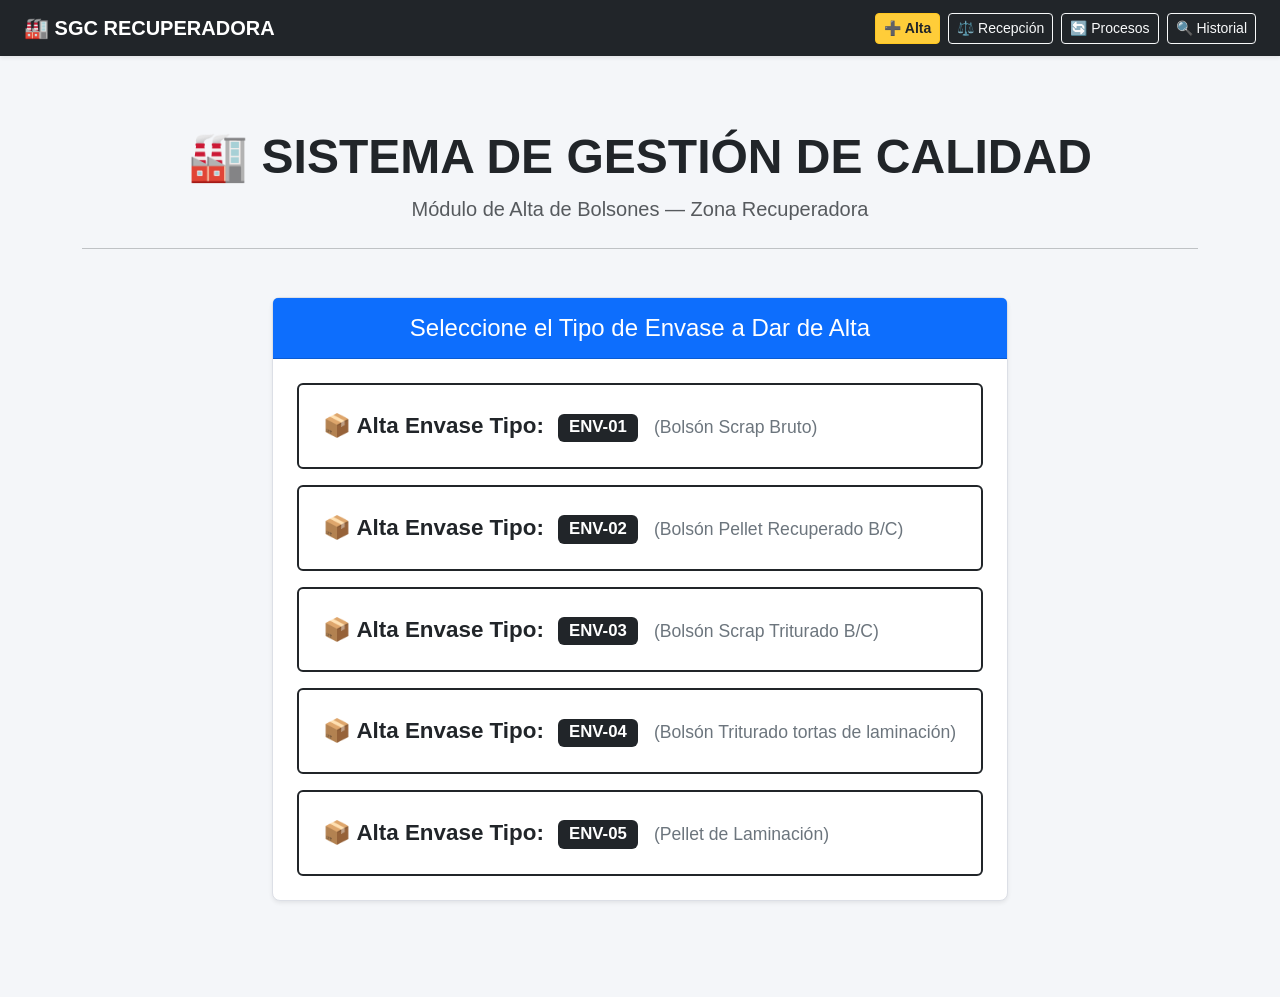
<file: src/main/resources/static/index.html>
<!DOCTYPE html>
<html lang="es">
<head>
    <meta charset="UTF-8">
    <meta name="viewport" content="width=device-width, initial-scale=1.0">
    <title>SGC - Control de Envases Vacíos</title>
    <link href="https://cdn.jsdelivr.net/npm/bootstrap@5.3.0/dist/css/bootstrap.min.css" rel="stylesheet">
    <link rel="stylesheet" href="css/style.css">
</head>
<body>
<!-- BARRA DE NAVEGACIÓN INDUSTRIAL INTEGRADA -->
<nav class="navbar navbar-expand-lg navbar-dark bg-dark mb-4 shadow-sm">
    <div class="container-fluid px-4">
        <a class="navbar-brand fw-bold" href="index.html">🏭 SGC RECUPERADORA</a>
        <div class="navbar-nav ms-auto gap-2">
            <a class="btn btn-warning btn-sm text-dark fw-bold active" href="index.html">➕ Alta</a>
            <a class="btn btn-outline-light btn-sm" href="balanza.html">⚖️ Recepción</a>
            <a class="btn btn-outline-light btn-sm" href="transformacion.html">🔄 Procesos</a>
            <a class="btn btn-outline-light btn-sm" href="auditoria.html">🔍 Historial</a>
        </div>
    </div>
</nav>
    <div class="container py-5">
        <div class="row mb-4">
            <div class="col text-center">
                <h1 class="display-5 fw-bold text-dark">🏭 SISTEMA DE GESTIÓN DE CALIDAD</h1>
                <p class="text-muted fs-5">Módulo de Alta de Bolsones — Zona Recuperadora</p>
                <hr class="my-4">
            </div>
        </div>

        <div class="row g-4 justify-content-center">
            <div class="col-md-8">
                <div class="card shadow-sm panel-industrial">
                    <div class="card-header bg-primary text-white py-3 text-center">
                        <h3 class="card-title mb-0 fs-4">Seleccione el Tipo de Envase a Dar de Alta</h3>
                    </div>
                    <div class="card-body p-4">
                        <div class="d-grid gap-3">
                            <button onclick="generarEnvase('ENV-01')" class="btn btn-outline-dark btn-industrial text-start">
                                📦 Alta Envase Tipo: <span class="badge bg-dark ms-2">ENV-01</span> <span class="desc-btn">(Bolsón Scrap Bruto)</span>
                            </button>
                            <button onclick="generarEnvase('ENV-02')" class="btn btn-outline-dark btn-industrial text-start">
                                📦 Alta Envase Tipo: <span class="badge bg-dark ms-2">ENV-02</span> <span class="desc-btn">(Bolsón Pellet Recuperado B/C)</span>
                            </button>
                            <button onclick="generarEnvase('ENV-03')" class="btn btn-outline-dark btn-industrial text-start">
                                📦 Alta Envase Tipo: <span class="badge bg-dark ms-2">ENV-03</span> <span class="desc-btn">(Bolsón Scrap Triturado B/C)</span>
                            </button>
                            <button onclick="generarEnvase('ENV-04')" class="btn btn-outline-dark btn-industrial text-start">
                                📦 Alta Envase Tipo: <span class="badge bg-dark ms-2">ENV-04</span> <span class="desc-btn">(Bolsón Triturado tortas de laminación)</span>
                            </button>
                            <button onclick="generarEnvase('ENV-05')" class="btn btn-outline-dark btn-industrial text-start">
                                📦 Alta Envase Tipo: <span class="badge bg-dark ms-2">ENV-05</span> <span class="desc-btn">(Pellet de Laminación)</span>
                            </button>
                        </div>
                    </div>
                </div>
            </div>
        </div>

        <div class="row mt-5 justify-content-center">
            <div class="col-md-8">
                <div id="panelLog" class="alert alert-secondary d-none shadow-sm" role="alert">
                    <h4 class="alert-heading fw-bold mb-2" id="logTitulo">Procesando...</h4>
                    <p class="mb-0 fs-5" id="logMensaje"></p>
                </div>
            </div>
        </div>
    </div>

    <script src="js/main.js"></script>
</body>
</html>
</file>
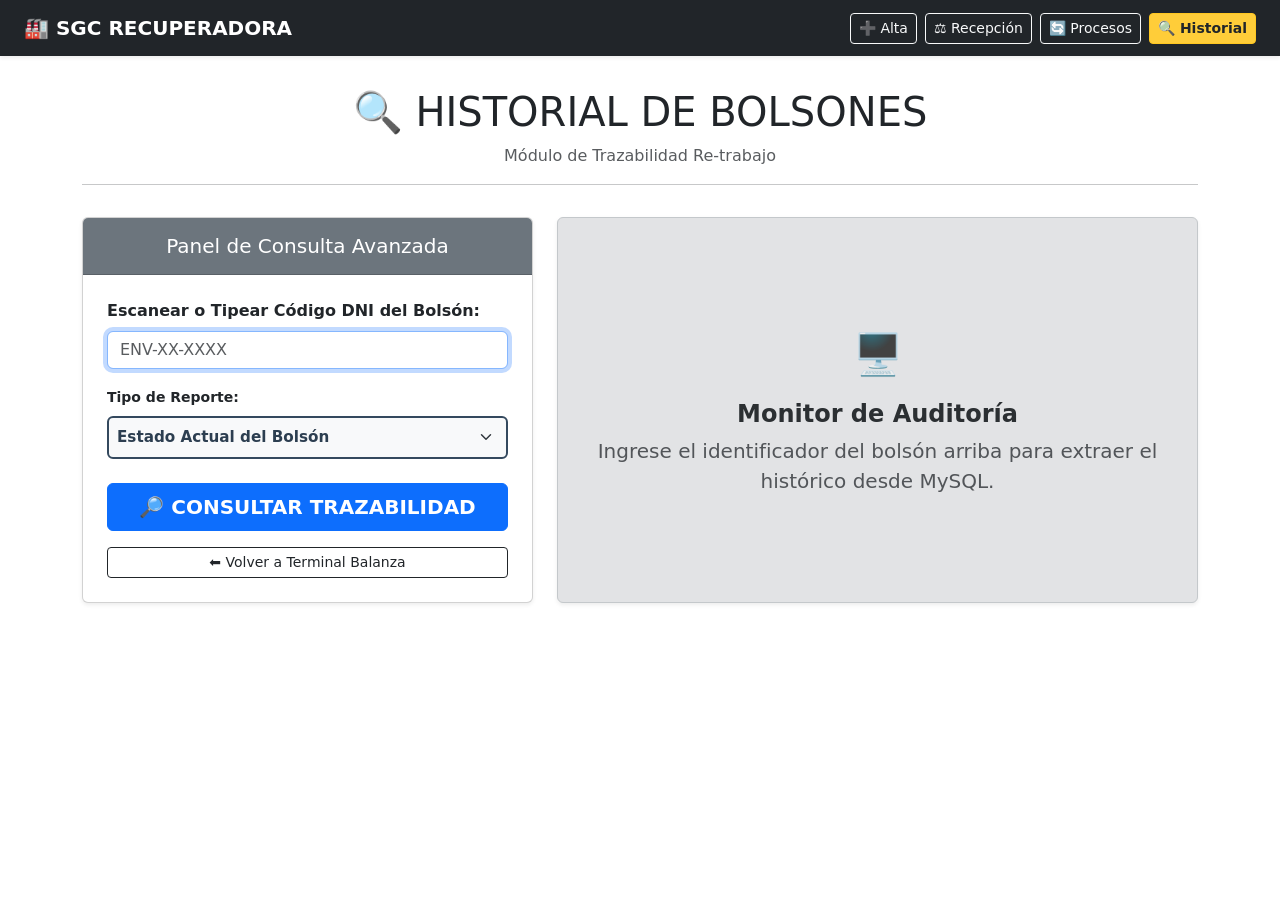
<file: src/main/resources/static/auditoria.html>
<!DOCTYPE html>
<html lang="es">
<head>
    <meta charset="UTF-8">
    <meta name="viewport" content="width=device-width, initial-scale=1.0">
    <title>SGC - Auditoría y Reimpresión</title>
    <link href="https://cdn.jsdelivr.net/npm/bootstrap@5.3.0/dist/css/bootstrap.min.css" rel="stylesheet">
    <link rel="stylesheet" href="css/balanza.css">
</head>
<body>

<!-- BARRA DE NAVEGACIÓN INDUSTRIAL INTEGRADA -->
<nav class="navbar navbar-expand-lg navbar-dark bg-dark mb-4 shadow-sm">
    <div class="container-fluid px-4">
        <a class="navbar-brand fw-bold" href="index.html">🏭 SGC RECUPERADORA</a>
        <div class="navbar-nav ms-auto gap-2">
            <a class="btn btn-outline-light btn-sm" href="index.html">➕ Alta</a>
            <a class="btn btn-outline-light btn-sm" href="balanza.html">⚖️ Recepción</a>
            <a class="btn btn-outline-light btn-sm" href="transformacion.html">🔄 Procesos</a>
            <a class="btn btn-warning btn-sm text-dark fw-bold active" href="auditoria.html">🔍 Historial</a>
        </div>
    </div>
</nav>

<div class="container py-2">

    <div class="row mb-3">
        <div class="col text-center">
            <h1 class="balanza-title">🔍 HISTORIAL DE BOLSONES</h1>
            <p class="text-muted mb-2">Módulo de Trazabilidad Re-trabajo</p>
            <hr>
        </div>
    </div>

    <div class="row g-4 justify-content-center">
        <!-- Bloque de Búsqueda y Filtros Avanzados -->
        <div class="col-lg-5 col-md-8">
            <div class="card shadow-sm panel-balanza">
                <div class="card-header bg-secondary text-white py-3">
                    <h3 class="card-title mb-0 fs-5 text-center">Panel de Consulta Avanzada</h3>
                </div>
                <div class="card-body p-4">
                    <form id="formAuditoria">
                        <!-- 1. Identificador de bulto -->
                        <div class="mb-3">
                            <label for="idBolson" class="form-label fw-bold">Escanear o Tipear Código DNI del Bolsón:</label>
                            <input type="text"
                                   id="idBolson"
                                   class="form-control input-industrial text-uppercase"
                                   placeholder="ENV-XX-XXXX"
                                   maxlength="12"
                                   required
                                   autofocus>
                        </div>

                        <!-- 2. Tipo de Consulta -->
                        <div class="mb-3">
                            <label for="tipoReporte" class="form-label fw-bold small">Tipo de Reporte:</label>
                            <select id="tipoReporte" class="form-select input-industrial-sm" required>
                                <option value="ACTUAL">Estado Actual del Bolsón</option>
                                <option value="HISTORIAL">Historial de Todos los Registros (Flujo)</option>
                            </select>
                        </div>

                        <!-- 3. Filtro Temporal por Periodo (Colapsable dinámicamente) -->
                        <div id="seccionFechas" class="d-none border-top pt-3 mt-3">
                            <p class="fw-bold text-secondary small mb-2">📅 Filtrar por rango de fechas (Opcional):</p>
                            <div class="row g-2">
                                <div class="col-6">
                                    <label for="fechaDesde" class="form-label small text-muted">Desde:</label>
                                    <input type="date" id="fechaDesde" class="form-control form-control-sm">
                                </div>
                                <div class="col-6">
                                    <label for="fechaHasta" class="form-label small text-muted">Hasta:</label>
                                    <input type="date" id="fechaHasta" class="form-control form-control-sm">
                                </div>
                            </div>
                        </div>

                        <div class="d-grid gap-2 mt-4">
                            <button type="submit" class="btn btn-primary fs-5 fw-bold py-2">
                                🔎 CONSULTAR TRAZABILIDAD
                            </button>
                            <a href="balanza.html" class="btn btn-outline-dark btn-sm mt-2">⬅️ Volver a Terminal Balanza</a>
                        </div>
                    </form>
                </div>
            </div>
        </div>

        <!-- Panel de Resultados Dinámicos (Scrolleable para listados largos) -->
        <div class="col-lg-7 col-md-8">
            <div id="panelResultado" class="alert alert-secondary shadow-sm h-100 d-flex flex-column justify-content-center p-4">
                <div id="containerDinamico" class="w-100 text-center">
                    <div id="resultadoIcon" class="fs-1 mb-3">🖥️</div>
                    <h4 id="resultadoTitulo" class="fw-bold">Monitor de Auditoría</h4>
                    <p id="resultadoMensaje" class="mb-0 fs-5 text-muted">Ingrese el identificador del bolsón arriba para extraer el histórico desde MySQL.</p>
                </div>
            </div>
        </div>
    </div>
</div>

<script src="js/auditoria.js"></script>
</body>
</html>
</file>
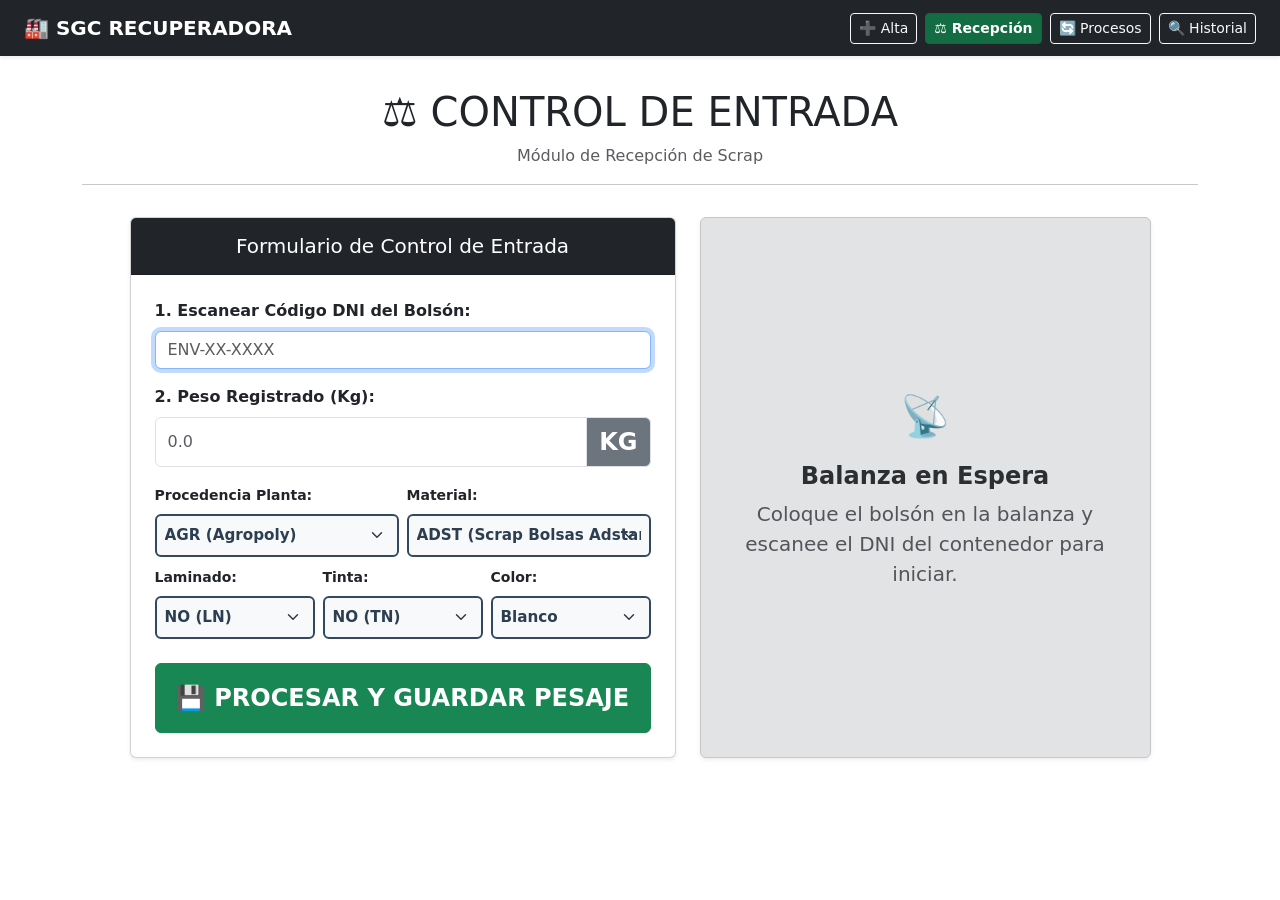
<file: src/main/resources/static/balanza.html>
<!DOCTYPE html>
<html lang="es">
<head>
    <meta charset="UTF-8">
    <meta name="viewport" content="width=device-width, initial-scale=1.0">
    <title>SGC - Control de Pesaje en Balanza</title>
    <link href="https://cdn.jsdelivr.net/npm/bootstrap@5.3.0/dist/css/bootstrap.min.css" rel="stylesheet">
    <link rel="stylesheet" href="css/balanza.css">
</head>
<body>

<!-- BARRA DE NAVEGACIÓN INDUSTRIAL INTEGRADA -->
<nav class="navbar navbar-expand-lg navbar-dark bg-dark mb-4 shadow-sm">
    <div class="container-fluid px-4">
        <a class="navbar-brand fw-bold" href="index.html">🏭 SGC RECUPERADORA</a>
        <div class="navbar-nav ms-auto gap-2">
            <a class="btn btn-outline-light btn-sm" href="index.html">➕ Alta</a>
            <a class="btn btn-success btn-sm text-white fw-bold active" href="balanza.html">⚖️ Recepción</a>
            <a class="btn btn-outline-light btn-sm" href="transformacion.html">🔄 Procesos</a>
            <a class="btn btn-outline-light btn-sm" href="auditoria.html">🔍 Historial</a>
        </div>
    </div>
</nav>

<div class="container py-2">

        <div class="row mb-3">
            <div class="col text-center">
                <h1 class="balanza-title">⚖️ CONTROL DE ENTRADA</h1>
                <p class="text-muted mb-2">Módulo de Recepción de Scrap</p>
                <hr>
            </div>
        </div>

        <div class="row g-4 justify-content-center">
            <div class="col-lg-6 col-md-8">
                <div class="card shadow-sm panel-balanza">
                    <div class="card-header bg-dark text-white py-3">
                        <h3 class="card-title mb-0 fs-5 text-center">Formulario de Control de Entrada</h3>
                    </div>
                    <div class="card-body p-4">
                        <form id="formBalanza">
                            
                            <div class="mb-3">
                                <label for="idBolson" class="form-label fw-bold">1. Escanear Código DNI del Bolsón:</label>
                                <input type="text" id="idBolson" class="form-control input-industrial text-uppercase" placeholder="ENV-XX-XXXX" maxlength="12"
                                       pattern="^ENV-\d{2}-\d{4}$" title="El formato debe ser estrictamente ENV-XX-XXXX (Ejemplo: ENV-01-0001)" required autofocus>
                            </div>

                            <div class="mb-3">
                                <label for="pesoNeto" class="form-label fw-bold">2. Peso Registrado (Kg):</label>
                                <div class="input-group">
                                    <input type="number" step="0.1" id="pesoNeto" class="form-control input-industrial display-peso" placeholder="0.0" required>
                                    <span class="input-group-text fw-bold bg-secondary text-white fs-4">KG</span>
                                </div>
                            </div>

                            <div class="row g-2 mb-4">
                                <div class="col-sm-6">
                                    <label for="procedencia" class="form-label fw-bold small">Procedencia Planta:</label>
                                    <select id="procedencia" class="form-select input-industrial-sm" required>
                                        <option value="AGR">AGR (Agropoly)</option>
                                        <option value="OTE">OTE (Textil Otero)</option>
                                        <option value="UNI">UNI (UniBag)</option> 
                                    </select>
                                </div>                                
                                <div class="col-sm-6">
                                    <label for="material" class="form-label fw-bold small">Material:</label>
                                    <select id="material" class="form-select input-industrial-sm" required>
                                        <option value="ADST">ADST (Scrap Bolsas Adstar)</option>
                                        <option value="RAFI">RAFI (Rafia No Conforme / Limpia Cañitos)</option>
                                        <option value="ESLI">ESLI (Scrap Cintillas y Eslingas)</option>
                                        <option value="LOFI">LOFI (Desperdicio de Lofil)</option>
                                        <option value="COSI">COSI (Scrap Bolsas Fondo Cosido)</option>
                                        <option value="TORT">TORT (Desperdicio Laminadora en Bloque)</option>
                                        <option value="PP">PP Estándar</option>
                                    </select>
                                </div>
                                <div class="col-sm-4 mt-2">
                                    <label for="laminado" class="form-label fw-bold small">Laminado:</label>
                                    <select id="laminado" class="form-select input-industrial-sm" required>
                                        <option value="LN">NO (LN)</option>
                                        <option value="LY">SÍ (LS)</option>
                                    </select>
                                </div>
                                <div class="col-sm-4 mt-2">
                                    <label for="tinta" class="form-label fw-bold small">Tinta:</label>
                                    <select id="tinta" class="form-select input-industrial-sm" required>
                                        <option value="TN">NO (TN)</option>
                                        <option value="TY">SÍ (TS)</option>
                                    </select>
                                </div>
                                <div class="col-sm-4 mt-2">
                                    <label for="color" class="form-label fw-bold small">Color:</label>
                                    <select id="color" class="form-select input-industrial-sm" required>
                                        <option value="BLANCO">Blanco</option>
                                        <option value="COLOR">Color</option>
                                    </select>
                                </div>
                            </div>

                            <div class="d-grid">
                                <button type="submit" class="btn btn-success btn-guardar fs-4 fw-bold py-3">
                                    💾 PROCESAR Y GUARDAR PESAJE
                                </button>
                            </div>
                        </form>
                    </div>
                </div>
            </div>

            <div class="col-lg-5 col-md-8">
                <div id="statusBalanza" class="alert alert-secondary shadow-sm h-100 d-flex flex-column justify-content-center text-center p-4">
                    <div id="statusIcon" class="fs-1 mb-3">📡</div>
                    <h4 id="statusTitulo" class="fw-bold">Balanza en Espera</h4>
                    <p id="statusMensaje" class="mb-0 fs-5 text-muted">Coloque el bolsón en la balanza y escanee el DNI del contenedor para iniciar.</p>
                </div>
            </div>
        </div>
    </div>

    <script src="js/balanza.js"></script>

</body>
</html>
</file>
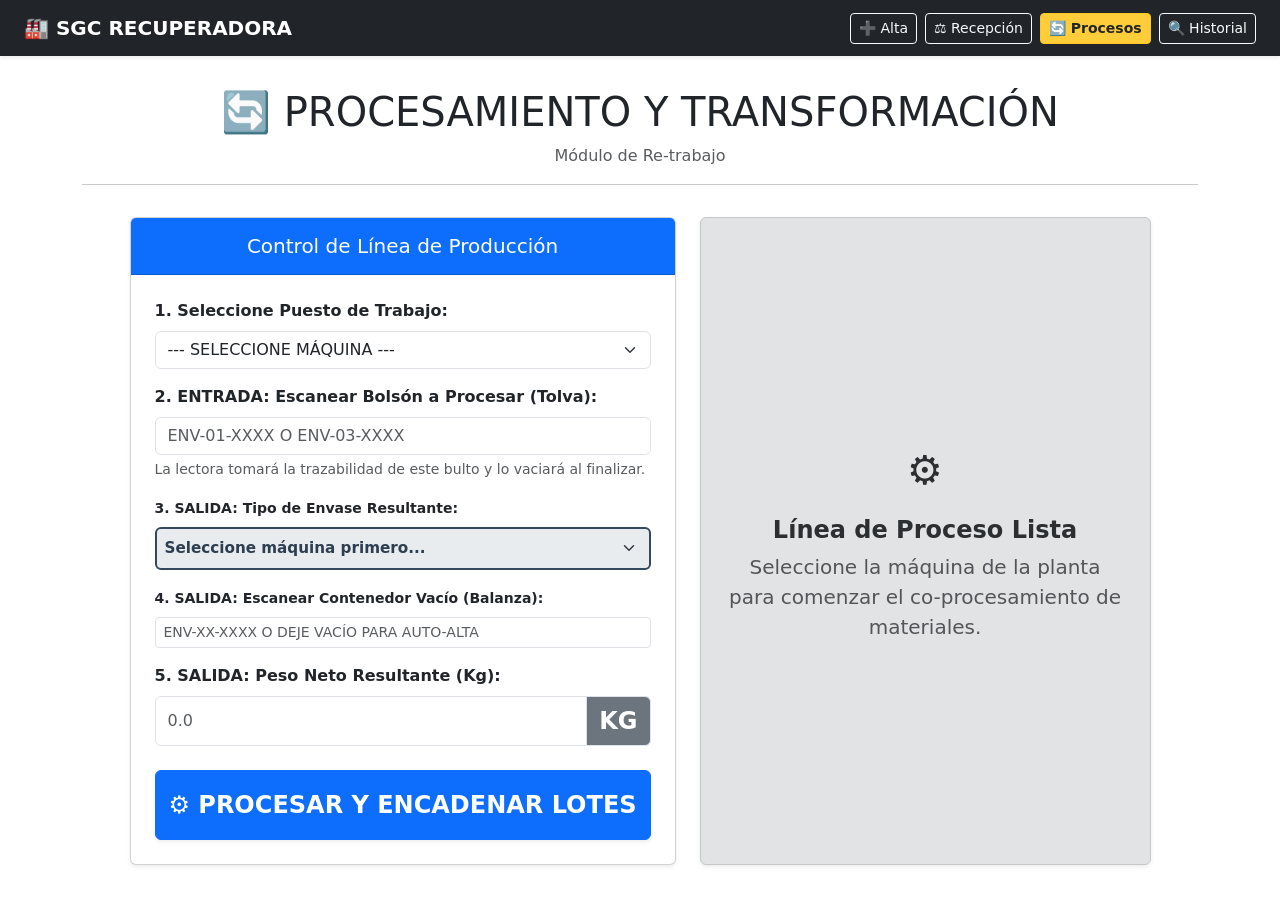
<file: src/main/resources/static/transformacion.html>
<!DOCTYPE html>
<html lang="es">
<head>
    <meta charset="UTF-8">
    <meta name="viewport" content="width=device-width, initial-scale=1.0">
    <title>SGC - Co-Procesamiento y Transformación</title>
    <link href="https://cdn.jsdelivr.net/npm/bootstrap@5.3.0/dist/css/bootstrap.min.css" rel="stylesheet">
    <link rel="stylesheet" href="css/balanza.css">
</head>
<body>

<!-- BARRA DE NAVEGACIÓN INDUSTRIAL -->
<nav class="navbar navbar-expand-lg navbar-dark bg-dark mb-4 shadow-sm">
    <div class="container-fluid px-4">
        <a class="navbar-brand fw-bold" href="index.html">🏭 SGC RECUPERADORA</a>
        <div class="navbar-nav ms-auto gap-2">
            <a class="btn btn-outline-light btn-sm" href="index.html">➕ Alta</a>
            <a class="btn btn-outline-light btn-sm" href="balanza.html">⚖️ Recepción</a>
            <a class="btn btn-warning btn-sm text-dark fw-bold active" href="transformacion.html">🔄 Procesos</a>
            <a class="btn btn-outline-light btn-sm" href="auditoria.html">🔍 Historial</a>
        </div>
    </div>
</nav>

<div class="container py-2">
    <div class="row mb-3">
        <div class="col text-center">
            <h1 class="balanza-title">🔄 PROCESAMIENTO Y TRANSFORMACIÓN</h1>
            <p class="text-muted mb-2">Módulo de Re-trabajo</p>
            <hr>
        </div>
    </div>

    <div class="row g-4 justify-content-center">
        <!-- Panel de Control del Maquinista -->
        <div class="col-lg-6 col-md-8">
            <div class="card shadow-sm panel-balanza">
                <div class="card-header bg-primary text-white py-3">
                    <h3 class="card-title mb-0 fs-5 text-center">Control de Línea de Producción</h3>
                </div>
                <div class="card-body p-4">
                    <form id="formTransformacion">

                        <!-- 1. Selección de Estación / Máquina -->
                        <div class="mb-3">
                            <label for="estacionTrabajo" class="form-label fw-bold">1. Seleccione Puesto de Trabajo:</label>
                            <select id="estacionTrabajo" class="form-select input-industrial" required>
                                <option value="" disabled selected>--- SELECCIONE MÁQUINA ---</option>
                                <option value="PELLETIZADORA_1">Pelletizadora 1 (Salida ENV-02 o ENV-05)</option>
                                <option value="PELLETIZADORA_2">Pelletizadora 2 (Salida ENV-05 o ENV-02)</option>
                                <option value="TRITURADORA_COMUN">Trituradora Común (Salida ENV-03)</option>
                                <option value="TRITURADORA_LAMINACION">Trituradora Laminación (Salida ENV-04)</option>
                            </select>
                        </div>

                        <!-- 2. Escáner de Entrada (Origen) -->
                        <div class="mb-3" id="bloqueOrigen">
                            <label for="idBolsonOrigen" class="form-label fw-bold">2. ENTRADA: Escanear Bolsón a Procesar (Tolva):</label>
                            <input type="text" id="idBolsonOrigen" class="form-control input-industrial text-uppercase" placeholder="ENV-01-XXXX o ENV-03-XXXX">
                            <div class="form-text text-muted">La lectora tomará la trazabilidad de este bulto y lo vaciará al finalizar.</div>
                        </div>

                        <!-- 3. Tipo de Envase Destino -->
                        <div class="mb-3">
                            <label for="tipoEnvaseDestino" class="form-label fw-bold small">3. SALIDA: Tipo de Envase Resultante:</label>
                            <select id="tipoEnvaseDestino" class="form-select input-industrial-sm" required disabled>
                                <option value="" disabled selected>Seleccione máquina primero...</option>
                            </select>
                        </div>

                        <!-- 4. Escáner de Salida (Destino) -->
                        <div class="mb-3">
                            <label for="idBolsonDestino" class="form-label fw-bold small">4. SALIDA: Escanear Contenedor Vacío (Balanza):</label>
                            <input type="text" id="idBolsonDestino" class="form-control form-control-sm text-uppercase" placeholder="ENV-XX-XXXX o deje vacío para AUTO-ALTA">
                        </div>

                        <!-- 5. Báscula de Salida -->
                        <div class="mb-3">
                            <label for="pesoDestino" class="form-label fw-bold">5. SALIDA: Peso Neto Resultante (Kg):</label>
                            <div class="input-group">
                                <input type="number" step="0.1" id="pesoDestino" class="form-control input-industrial display-peso" placeholder="0.0" required>
                                <span class="input-group-text fw-bold bg-secondary text-white fs-4">KG</span>
                            </div>
                        </div>

                        <div class="d-grid mt-4">
                            <button type="submit" class="btn btn-primary fs-4 fw-bold py-3 shadow-sm">
                                ⚙️ PROCESAR Y ENCADENAR LOTES
                            </button>
                        </div>
                    </form>
                </div>
            </div>
        </div>

        <!-- Panel de Respuesta Dinámica del SGC -->
        <div class="col-lg-5 col-md-8">
            <div id="statusProceso" class="alert alert-secondary shadow-sm h-100 d-flex flex-column justify-content-center text-center p-4">
                <div id="statusIcon" class="fs-1 mb-3">⚙️</div>
                <h4 id="statusTitulo" class="fw-bold">Línea de Proceso Lista</h4>
                <p id="statusMensaje" class="mb-0 fs-5 text-muted">Seleccione la máquina de la planta para comenzar el co-procesamiento de materiales.</p>
            </div>
        </div>
    </div>
</div>

<script src="js/transformacion.js"></script>
</body>
</html>
</file>
<file: src/main/resources/static/css/style.css>
/* ==========================================================================
   ESTILOS GENERALES - INTERFAZ INDUSTRIAL SGC
   ========================================================================== */
body {
    background-color: #f4f6f9;
    font-family: 'Segoe UI', Tahoma, Geneva, Verdana, sans-serif;
}

.panel-industrial {
    border-radius: 8px;
    border: 1px solid #dcdfe6;
}

.btn-industrial {
    font-size: 1.4rem;
    padding: 1.5rem;
    font-weight: bold;
    border-width: 2px;
    transition: all 0.2s ease-in-out;
}

.btn-industrial:hover {
    transform: scale(1.02);
    box-shadow: 0 4px 12px rgba(0,0,0,0.15);
}

.desc-btn {
    font-size: 1.1rem;
    font-weight: normal;
    color: #6c757d;
    margin-left: 10px;
}

.btn-industrial:hover .desc-btn {
    color: #fff; /* Cambio de color para legibilidad al hacer hover */
}

/* ==========================================================================
   RESPONSIVE DESIGN & MEDIA QUERIES (ADAPTACIÓN PARA TERMINALES DE PLANTA)
   ========================================================================== */

/* Ajustes para Tablets o pantallas medianas de estaciones de balanza */
@media (max-width: 992px) {
    .btn-industrial {
        font-size: 1.25rem;
        padding: 1.2rem;
    }
    .desc-btn {
        display: block; /* Manda la descripción abajo si el espacio se reduce */
        margin-left: 32px;
        font-size: 0.95rem;
    }
}

/* Ajustes críticos para pantallas táctiles chicas o colectores de datos móviles */
@media (max-width: 576px) {
    body {
        padding: 10px;
    }
    .container {
        padding-left: 5px;
        padding-right: 5px;
    }
    h1.display-5 {
        font-size: 1.8rem;
    }
    .btn-industrial {
        font-size: 1.1rem;
        padding: 1rem;
        text-align: center !important;
    }
    .desc-btn {
        display: none; /* Oculta descripciones para evitar desbordes en colectores */
    }
    .badge {
        font-size: 0.9rem;
    }
}
</file>
<file: src/main/resources/static/css/balanza.css>
/* Estilos Industriales v6.0 - Balanza */
.input-industrial-sm {
    font-size: 0.95rem;
    padding: 0.5rem;
    font-weight: bold;
    border: 2px solid #34495e;
    color: #2c3e50;
    background-color: #f8f9fa;
}

.input-industrial-sm:focus {
    border-color: #16a085;
    box-shadow: 0 0 0 0.25rem rgba(22, 160, 133, 0.25);
    background-color: #ffffff;
}

/* Animación de procesamiento para el panel */
@keyframes pulse {
    0%, 100% { opacity: 1; }
    50% { opacity: 0.6; }
}

.animate-pulse {
    animation: pulse 1.5s infinite ease-in-out;
}

.badge {
    letter-spacing: 0.5px;
    font-family: 'Courier New', Courier, monospace;
}
</file>
